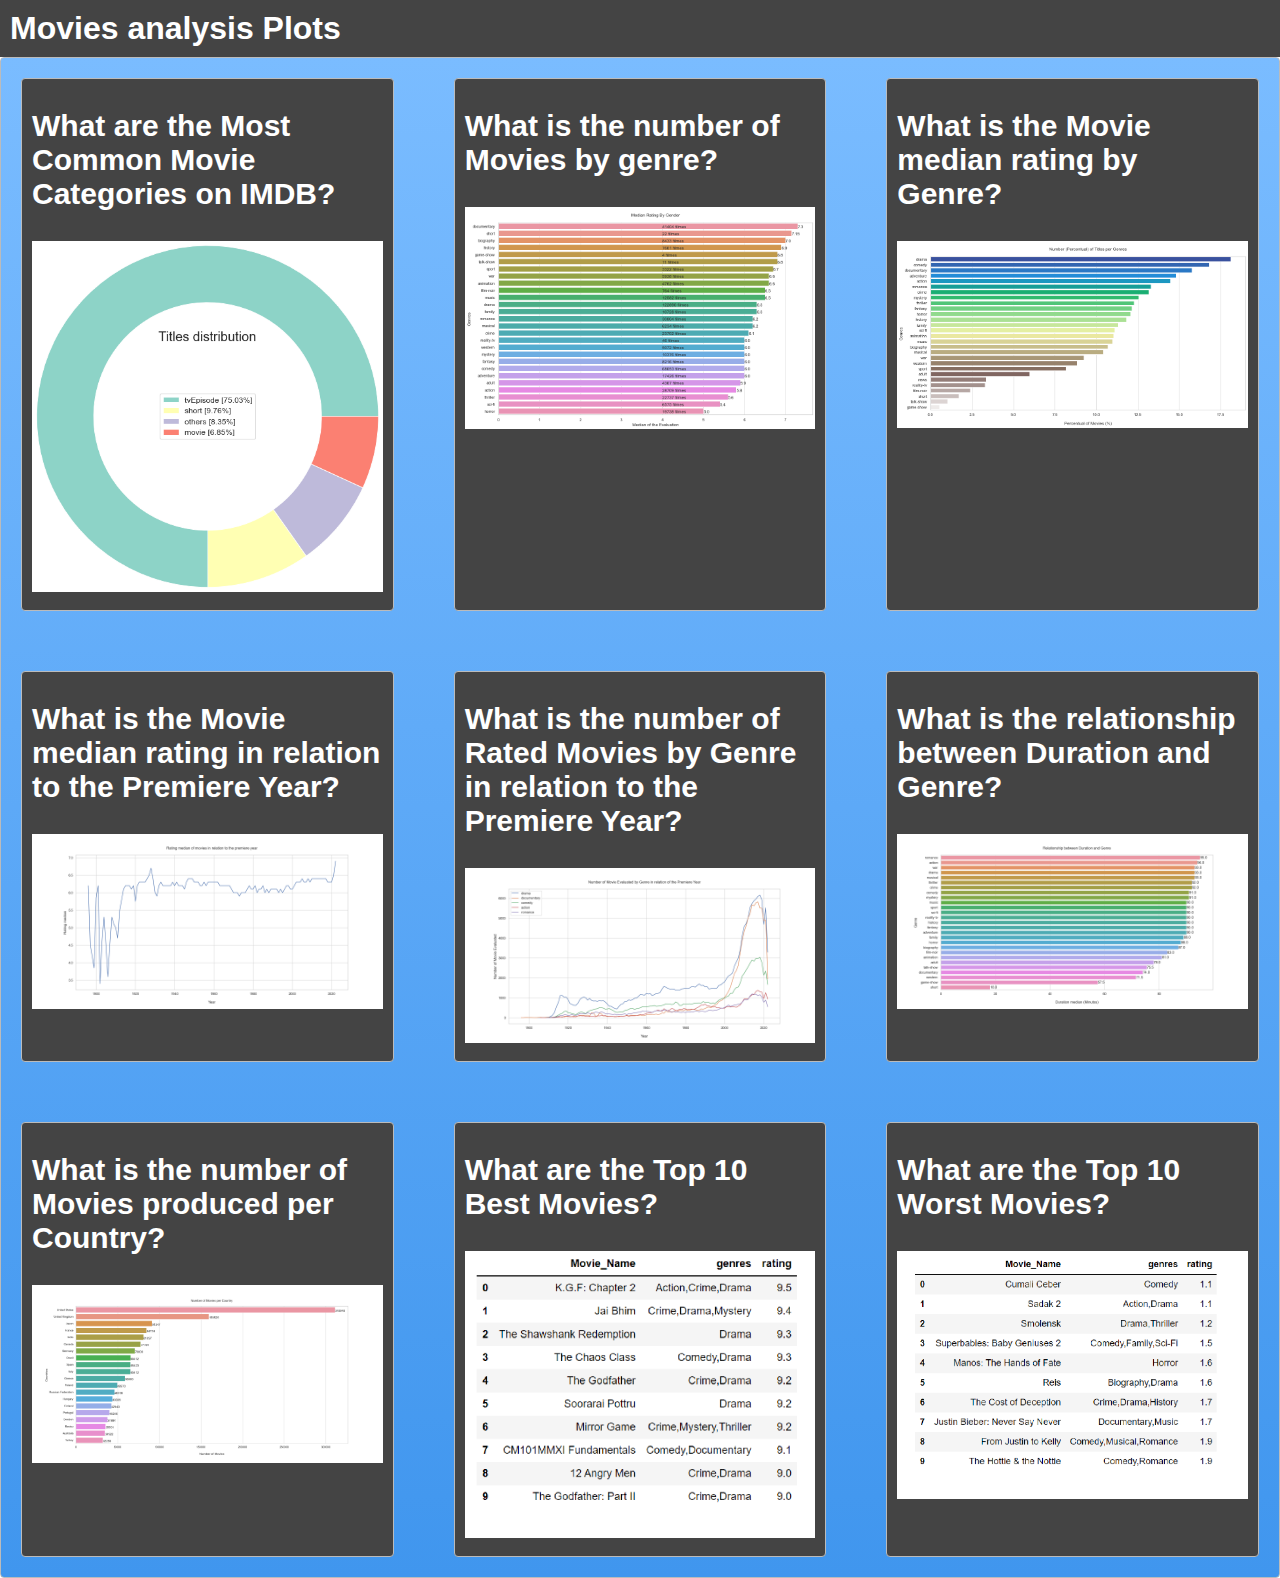
<file: index.html>
<!DOCTYPE html>
<html>

  <head>
    <title>Layout Master</title>
    <link rel="stylesheet" type="text/css" href="./Graphs/style.css">
    <script type="text/javascript" src="./Graphs/index.js" defer></script>
  </head>

  <body>
    <h1>Movies analysis Plots</h1>
    <div id="backdrop"></div>
    <main class="zone blue grid-wrapper">
      <div class="box zone zoom">
        <h3>What are the Most Common Movie Categories on IMDB?</h3>
        <img  class = "info-modal" src="./Graphs/FIG_communCategories.png">
      </div>
      <div class="box zone">
        <h3>What is the number of Movies by genre?</h3>
        <img class = "info-modal" src="./Graphs/FIG_moviesGenres.png">
      </div>
      <div class="box zone">
        <h3>What is the Movie median rating by Genre?</h3>
        <img class = "info-modal"src="./Graphs/FIG_ratingGenres.png">
      </div>
      <div class="box zone">
        <h3>What is the Movie median rating in relation to the Premiere Year?</h3>
        <img class = "info-modal" src="./Graphs/FIG_ratingYear.png">
      </div>
      <div class="box zone">
        <h3>What is the number of Rated Movies by Genre in relation to the Premiere Year?</h3>
        <img class = "info-modal" src="./Graphs/FIG_ratingGenreYear.png">
      </div>
      <div class="box zone">
        <h3>What is the relationship between Duration and Genre?</h3>
        <img class = "info-modal" src="./Graphs/FIG_durationGenre.png">
      </div>
      <div class="box zone">
        <h3>What is the number of Movies produced per Country?</h3>
        <img class = "info-modal" src="./Graphs/FIG_moviesCountries.png">
      </div>
      <div class="box zone">
        <h3>What are the Top 10 Best Movies?</h3>
        <img class = "info-modal" src="./Graphs/bestMovies.png">
      </div>
      <div class="box zone">
        <h3>What are the Top 10 Worst Movies?</h3>
        <img class = "info-modal" src="./Graphs/worstMovies.png">
      </div>
    </main> 

  </body>

</html>
</file>
<file: Graphs/style.css>
body{
    margin: auto 0;
    font-family: Arial; /*mudar a fonte*/
}

h1{
    background-color: #444;
    color: #FFF;
    padding: 10px;
    margin: 0;
}

h3{
    font-size: 30px;
    margin-top: 20px;
}

.zone {
    cursor:pointer;
    color:#FFF;
    font-size:2em;
    border-radius:4px;
    border:1px solid #bbb;
    transition: all 0.3s linear;
}

.zone:hover {
    -webkit-box-shadow:rgba(0,0,0,0.8) 0px 5px 15px, inset rgba(0,0,0,0.15) 0px -10px 20px;
    -moz-box-shadow:rgba(0,0,0,0.8) 0px 5px 15px, inset rgba(0,0,0,0.15) 0px -10px 20px;
    -o-box-shadow:rgba(0,0,0,0.8) 0px 5px 15px, inset rgba(0,0,0,0.15) 0px -10px 20px;
    box-shadow:rgba(0,0,0,0.8) 0px 5px 15px, inset rgba(0,0,0,0.15) 0px -10px 20px;
}

.modal {
    position: fixed;
    top: 5vh;
    z-index: 100;
    background: white;
    border-radius: 10px;
    box-shadow: 0 2px 8px rgba(0, 0, 0, 0.26);
    animation: float-in 0.3s ease-out forwards;
    display: flex;
    justify-content: center;
    flex-direction:row;
    height: 80vh;
    width: auto;
}

.modal img {
    margin: auto;
    padding: 0rem;
    width: auto;
    height: 100%;
}

#backdrop {
    position: fixed;
    z-index: 10;
    width: 100%;
    height: 100vh;
    left: 0;
    top: 0;
    background: rgba(0, 0, 0, 0.75);
    display: none;
    pointer-events: none;
}

#backdrop.visible {
    display: block;
    pointer-events: all;
}

/* Project Grid */

.grid-wrapper{
    display: grid;
    color:#FFF;
    font-size:1.0em;
    border-radius:4px;
    transition: all 0.3s linear;
    grid-template-columns: repeat(auto-fill, minmax(400px, 1fr));
    grid-gap: 20px;
}

.box > img{
    width: 100%;
}

.box{
    background-color: #444;
    padding: 10px;
    margin: 20px;
}

/***********************************************************************
 *  Blue Background
 **********************************************************************/
.blue{
    background: #7abcff; /* Old browsers */
    background: -moz-linear-gradient(top, #7abcff 0%, #60abf8 44%, #4096ee 100%); /* FF3.6+ */
    background: -webkit-gradient(linear, left top, left bottom, color-stop(0%,#7abcff), color-stop(44%,#60abf8), color-stop(100%,#4096ee)); /* Chrome,Safari4+ */
    background: -webkit-linear-gradient(top, #7abcff 0%,#60abf8 44%,#4096ee 100%); /* Chrome10+,Safari5.1+ */
    background: -o-linear-gradient(top, #7abcff 0%,#60abf8 44%,#4096ee 100%); /* Opera 11.10+ */
    background: -ms-linear-gradient(top, #7abcff 0%,#60abf8 44%,#4096ee 100%); /* IE10+ */
    background: linear-gradient(top, #7abcff 0%,#60abf8 44%,#4096ee 100%); /* W3C */
}

@media (min-width: 768px) {
    main {
      flex-direction: row;
    }
  
    section {
      flex: 1;
      margin: 0 2rem;
    }
  
    .modal {
        margin: auto;
        display: flex;
        justify-content: center;
        justify-items: center;
        justify-self: center;
        left: calc(50% - 20rem);
        width: 30rem;
    }
  }
</file>
